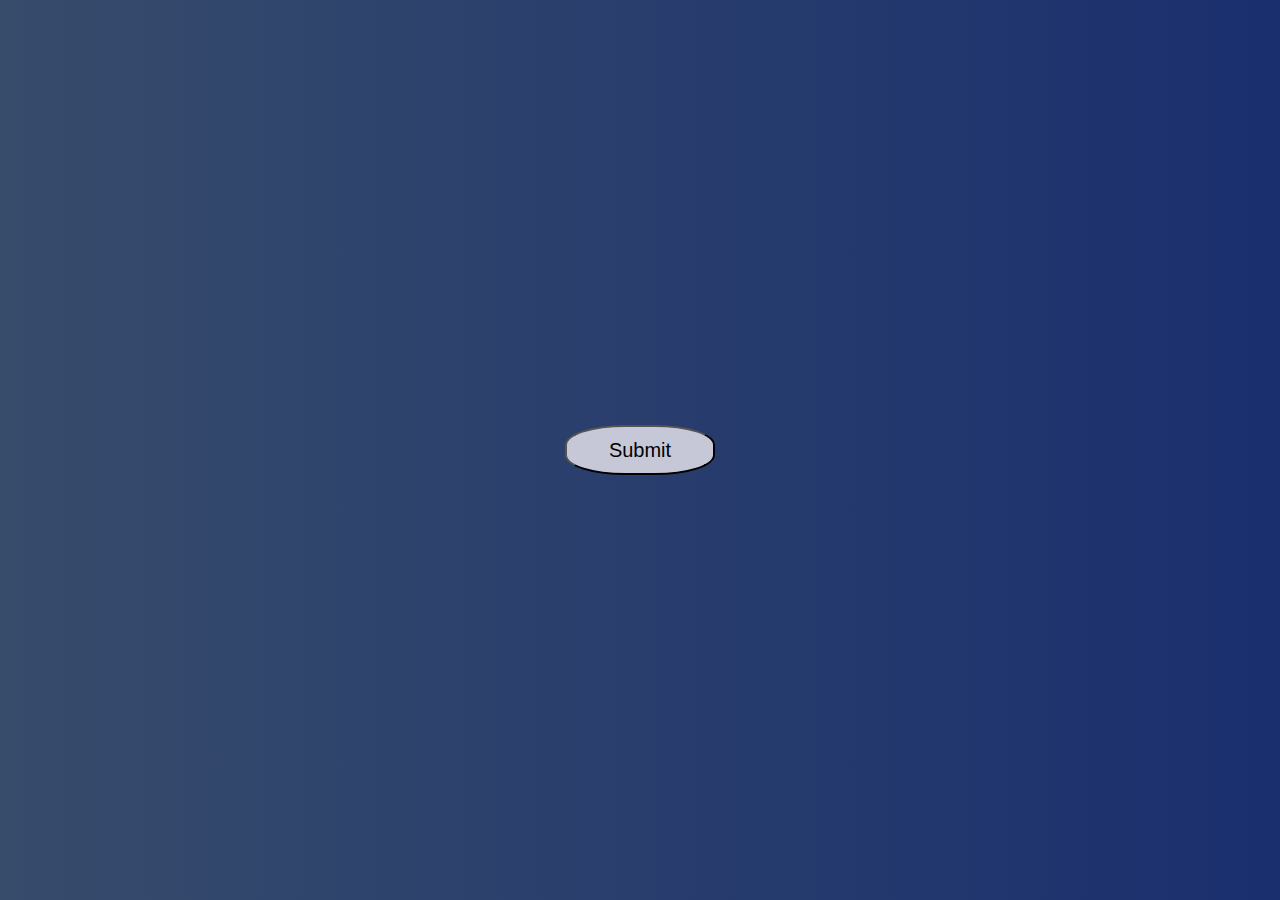
<file: comminhSoon/index.html>
<!DOCTYPE html>
<html lang="en">
<head>
  <meta charset="UTF-8" />
  <meta name="viewport" content="width=device-width, initial-scale=1.0"/>
  <title>pop_up</title>
  <link rel="stylesheet" href="style.css" />
</head>
<body>
  <div class="full">
    <button type="submit" class="button" onclick="openpopup()">Submit</button>
  </div>

  <!-- ID changed to match JS -->
  <div class="popup" id="popup">
    <img src="checked.png" alt="Checked Icon" />
    <h2>Thank you</h2>
    <p>Your form has been successfully submitted.</p>
  </div>

  <script src="script.js"></script>
</body>
</html>
</file>
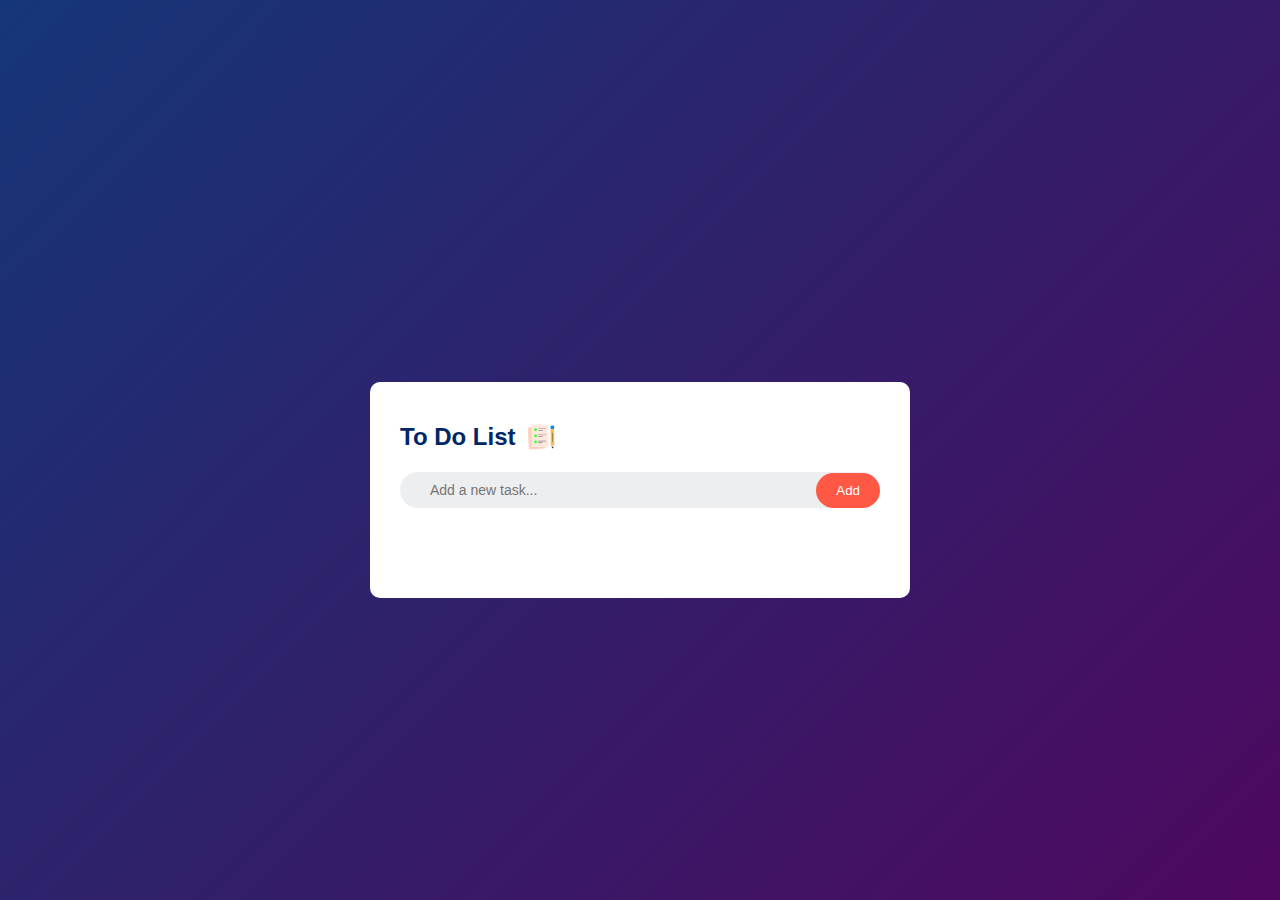
<file: todo_list/index.html>
<!DOCTYPE html>
<html lang="en">
<head>
  <meta charset="UTF-8" />
  <meta name="viewport" content="width=device-width, initial-scale=1.0" />
  <title>To Do List</title>
  <link rel="stylesheet" href="style.css" />
</head>
<body>
  <div class="container">
    <div class="todo-app">
      <h2>To Do List <img src="icon.png" alt="Todo App Icon" /></h2>
      <div class="row">
        <input type="text" id="input-box" placeholder="Add a new task..." />
        <button id="add-button">Add</button>
      </div>
      <ul id="list-container">
      
      </ul>
    </div>
  </div>

  <script src="script.js"></script>
</body>
</html>
</file>
<file: comminhSoon/style.css>
* {
  margin: 0;
  padding: 0;
  box-sizing: border-box;
  font-family: 'Poppins', sans-serif;
}

body {
  background: #f0f0f0;
  display: flex;
  justify-content: center;
  align-items: center;
  height: 100vh;
  width: 100vw;
}

button {
  align-items: center;
  width: 150px;
  height: 50px;
  font-weight: 500;
  background-color: rgb(198, 200, 216);
  font-size: 20px;
  border-radius: 40%;
  cursor: pointer;
}

.popup {
  position: absolute;
  top: 0;
  left: 50%;
  transform: translate(-50%, -50%) scale(0.1);
  visibility: hidden;
  padding: 30px;
  width: 400px;
  height: 200px;
  background-color: #fff;
  box-shadow: 0 0 10px rgba(0, 0, 0, 0.1);
  border-radius: 10px;
  text-align: center;
  display: flex;
  flex-direction: column;
  justify-content: center;
  align-items: center;
  transition: transform 0.4s, top 0.4s;
}

.open-popup {
  visibility: visible;
  top: 50%;
  transform: translate(-50%, -50%) scale(1);
}

.full {
  display: flex;
  justify-content: center;
  align-items: center;
  height: 100vh;
  width: 100vw;
  background: linear-gradient(to left, #1a2f6e, #374c6b);
}
</file>
<file: todo_list/style.css>
* {
    margin: 0;
    padding: 0;
    box-sizing: border-box;
    font-family: 'Arial', sans-serif;
    color: #333;
}

.container {
    background: linear-gradient(135deg, #153677, #4e085f);
    width: 100%;
    height: 100vh;
    display: flex;
    justify-content: center;
    align-items: center;
}

.todo-app {
    width: 100%;
    max-width: 540px;
    margin: 100px auto 20px;
    padding: 40px 30px 70px;
    background-color: #fff;
    border-radius: 10px;
}

.todo-app h2 {
    color: #002765;
    display: flex;
    align-items: center;
    margin-bottom: 20px;
}

.todo-app h2 img {
    width: 30px;
    height: 30px;
    margin-left: 10px;
}

.row {
    display: flex;
    align-items: center;
    justify-content: space-between;
    background: #edeef0;
    border-radius: 20px;
    padding-left: 20px;
    margin-bottom: 20px;
}

.row input {
    flex: 1;
    border: none;
    outline: none;
    background: transparent;
    padding: 10px;
    font-size: 14px;
}

button {
    border: none;
    outline: none;
    background: #ff5945;
    color: #fff;
    border-radius: 40px;
    padding: 10px 20px;
    cursor: pointer;
    transition: background 0.3s;
}

button:hover {
    background: #e64b38;
}

ul {
    margin: 20px 0;
}

ul li {
    list-style: none;
    font-size: 17px;
    padding: 12px 8px 12px 50px;
    user-select: none;
    cursor: pointer;
    position: relative;
}

ul li::before {
    content: '';
    position: absolute;
    height: 28px;
    width: 28px;
    border-radius: 50%;
    background-image: url('unchecked.png');
    background-size: cover;
    background-position: center;
    left: 8px;
    top: 12px;
}

ul li.checked {
    text-decoration: line-through;
    color: #555;
}

ul li.checked::before {
    background-image: url('checked.png');
}

ul li span {
    position: absolute;
    right: 0;
    width: 40px;
    height: 40px;
    text-align: center;
    line-height: 40px;
    top: 5px;
    color: #000000;
    cursor: pointer;
    transition: background 0.3s;
}

ul li span:hover {
    background: #e0e0e0;
    border-radius: 50%;
}

/* Responsive enhancement */
@media (max-width: 600px) {
    .todo-app {
        padding: 20px 15px 50px;
    }

    ul li {
        font-size: 15px;
        padding-left: 45px;
    }

    ul li::before {
        height: 24px;
        width: 24px;
        top: 10px;
    }
}
</file>
